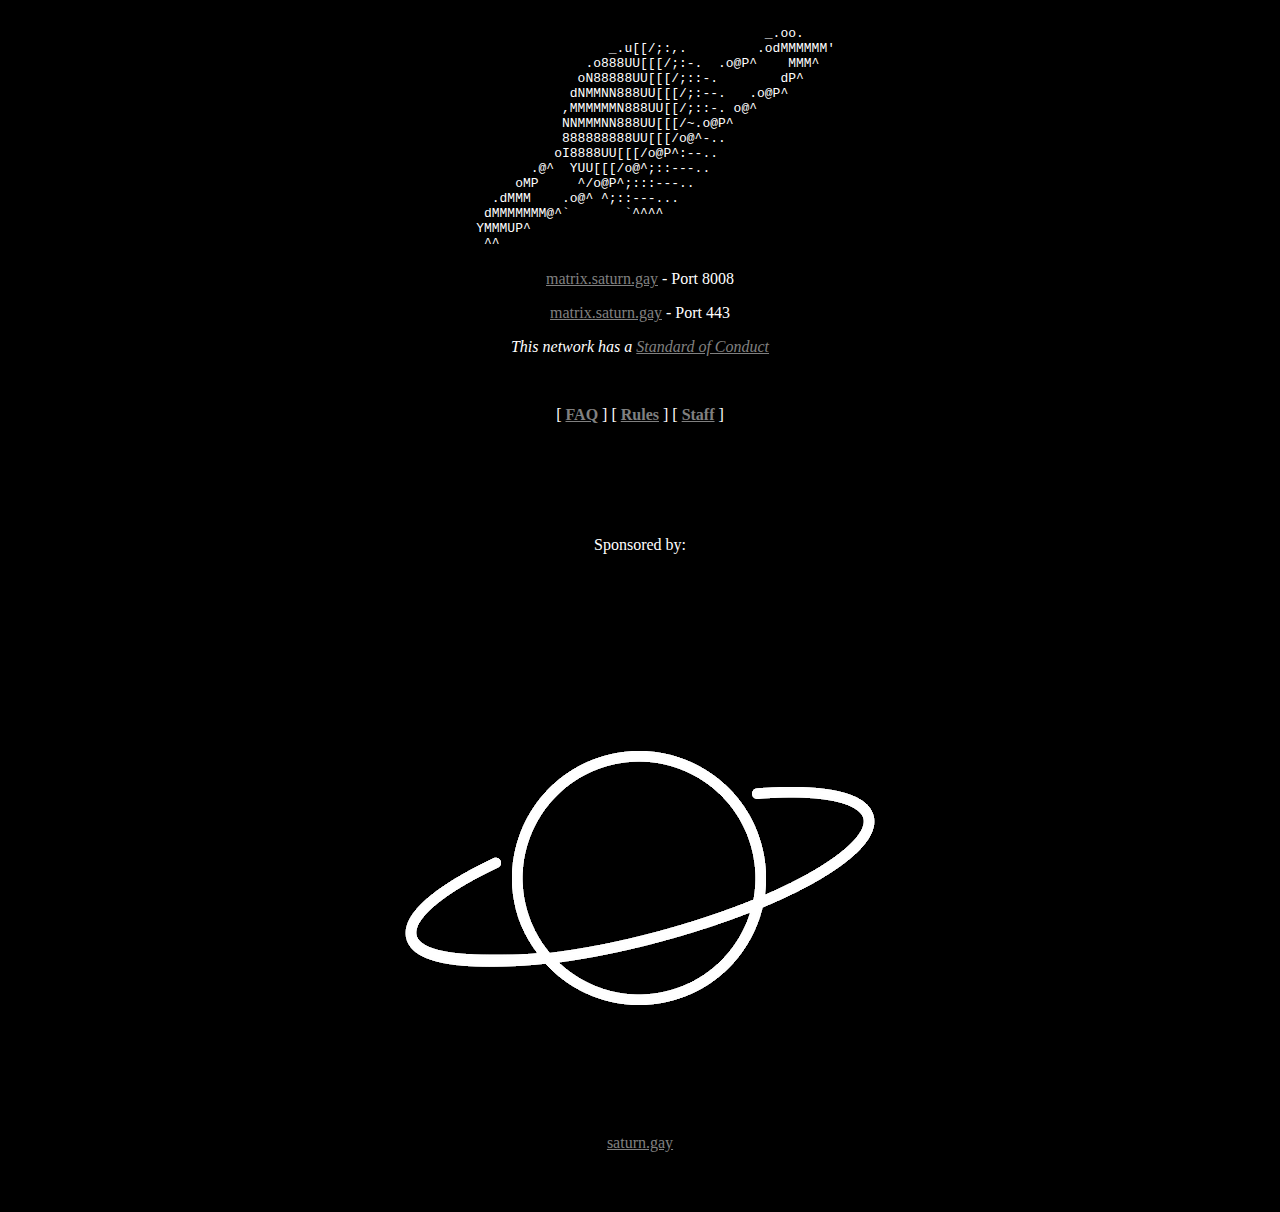
<file: index.html>
<html>
	<head>
		<title>matrix.saturn.gay</title>
	</head>
	<body bgcolor="black" text="white" link="gray" alink="white" vlink="white"> 
		<center>
<table><tr><td><pre><tt>
                                         _.oo.
                     _.u[[/;:,.         .odMMMMMM'
                  .o888UU[[[/;:-.  .o@P^    MMM^
                 oN88888UU[[[/;::-.        dP^
                dNMMNN888UU[[[/;:--.   .o@P^
               ,MMMMMMN888UU[[/;::-. o@^
               NNMMMNN888UU[[[/~.o@P^
               888888888UU[[[/o@^-..
              oI8888UU[[[/o@P^:--..
           .@^  YUU[[[/o@^;::---..
         oMP     ^/o@P^;:::---..
      .dMMM    .o@^ ^;::---...
     dMMMMMMM@^`       `^^^^
    YMMMUP^
     ^^
</tt></pre></td></tr></table>

			<p><a href="https://federationtester.matrix.org/#matrix.saturn.gay">matrix.saturn.gay</a> - Port 8008</p>
			<p><a href="https://federationtester.matrix.org/#matrix.saturn.gay:443">matrix.saturn.gay</a> - Port 443</p>
			<p><i>This network has a <a href="rules.html">Standard of Conduct</a></i></p>
			<br />

			<p>[ <b><a href="faq.html">FAQ</a></b> ] [ <b><a href="rules.html">Rules</a></b> ] [ <b><a href="staff.html">Staff</a></b> ]</p>


		</center>

		<div style="padding-top: 5em;">
			<center>
				<p>Sponsored by:</p>

				<table cellpadding="50">
						<td>&nbsp;</td>
						<td>
							<center><a href="https://saturn.gay"><img border="0" src="saturn.png" alt="saturn.gay" /><br />saturn.gay</a></center>
						</td>
						<td>&nbsp;</td>
					</tr>
				</table>
			</center>
		</div>


	</body>
</html>
</file>
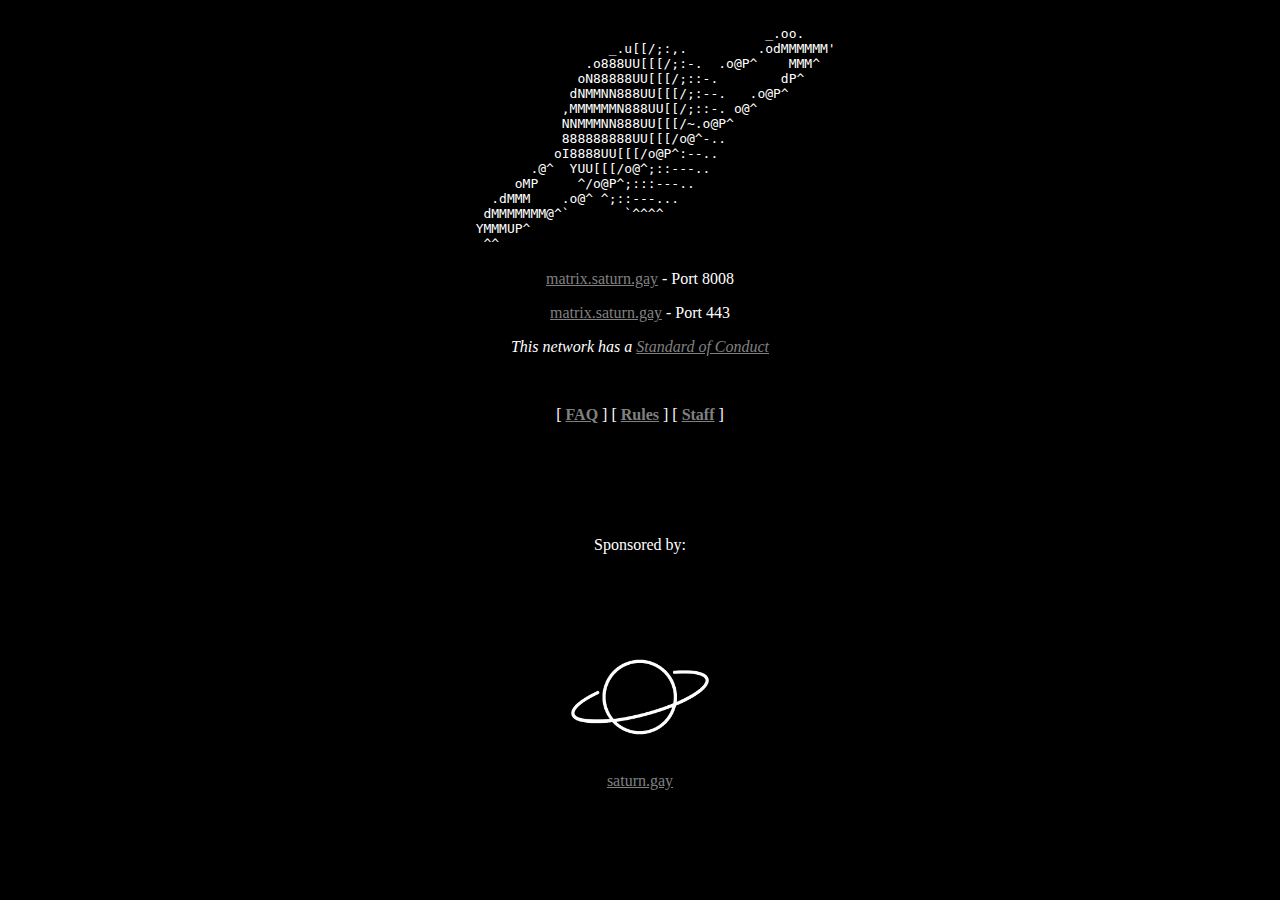
<file: html/index.html>
<html>
	<head>
		<title>matrix.saturn.gay</title>
	</head>
	<body bgcolor="black" text="white" link="gray" alink="white" vlink="white"> 
		<center>
<table><tr><td><pre><tt>
                                         _.oo.
                     _.u[[/;:,.         .odMMMMMM'
                  .o888UU[[[/;:-.  .o@P^    MMM^
                 oN88888UU[[[/;::-.        dP^
                dNMMNN888UU[[[/;:--.   .o@P^
               ,MMMMMMN888UU[[/;::-. o@^
               NNMMMNN888UU[[[/~.o@P^
               888888888UU[[[/o@^-..
              oI8888UU[[[/o@P^:--..
           .@^  YUU[[[/o@^;::---..
         oMP     ^/o@P^;:::---..
      .dMMM    .o@^ ^;::---...
     dMMMMMMM@^`       `^^^^
    YMMMUP^
     ^^
</tt></pre></td></tr></table>

			<p><a href="https://federationtester.matrix.org/#matrix.saturn.gay">matrix.saturn.gay</a> - Port 8008</p>
			<p><a href="https://federationtester.matrix.org/#matrix.saturn.gay:443">matrix.saturn.gay</a> - Port 443</p>
			<p><i>This network has a <a href="rules.html">Standard of Conduct</a></i></p>
			<br />

			<p>[ <b><a href="faq.html">FAQ</a></b> ] [ <b><a href="rules.html">Rules</a></b> ] [ <b><a href="staff.html">Staff</a></b> ]</p>


		</center>

		<div style="padding-top: 5em;">
			<center>
				<p>Sponsored by:</p>

				<table cellpadding="50">
						<td>&nbsp;</td>
						<td>
							<center><a href="https://saturn.gay"><img border="0" src="saturn.png" alt="saturn.gay" width="150" /><br />saturn.gay</a></center>
						</td>
						<td>&nbsp;</td>
					</tr>
				</table>
			</center>
		</div>


	</body>
</html>
</file>
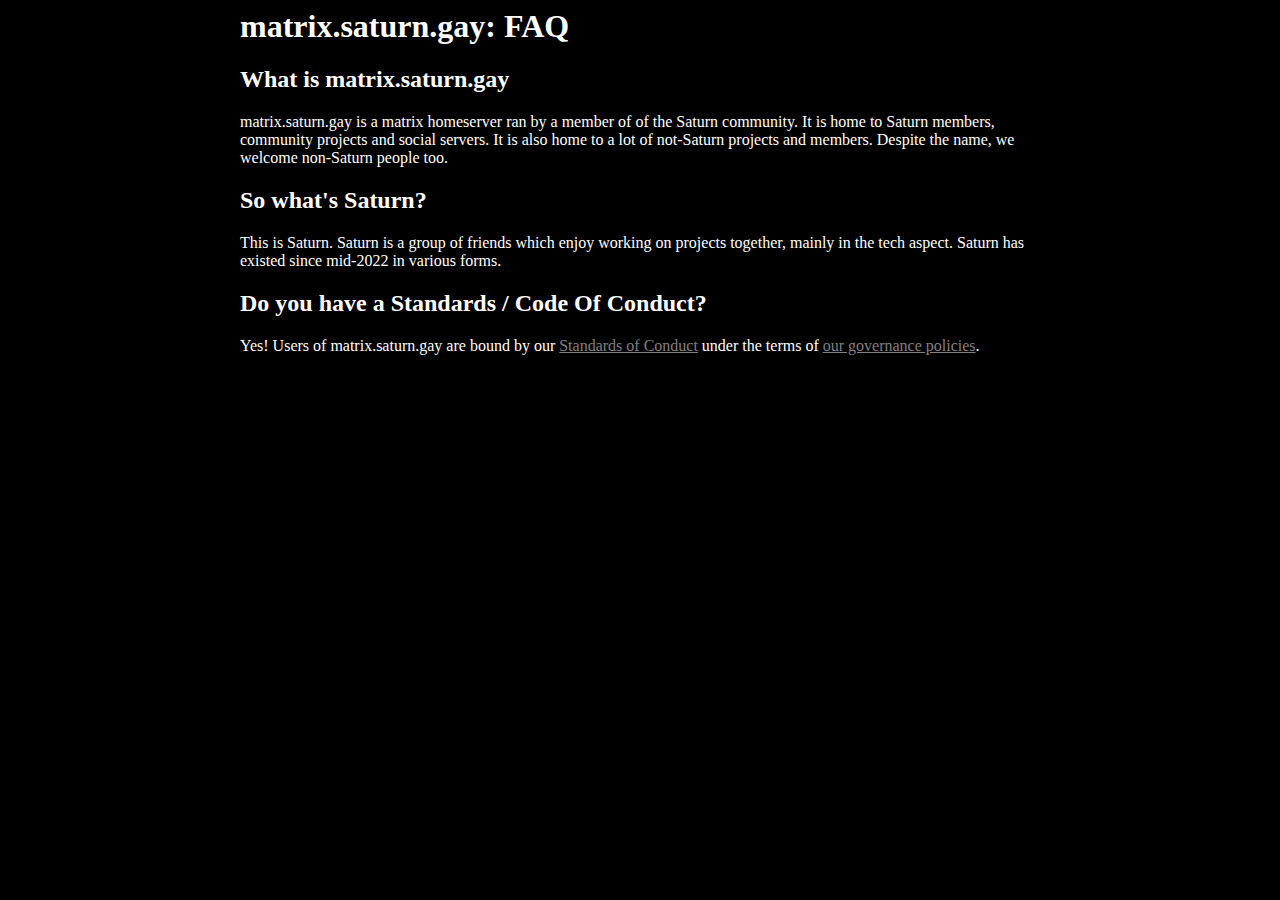
<file: faq.html>
<html>
	<head>
		<title>matrix.saturn.gay - FAQ</title>
        <link rel="stylesheet" href="style.css">
	</head>
	<body bgcolor="black" text="white" link="gray" alink="white" vlink="white">

		<h1>matrix.saturn.gay: FAQ</h1>

		<h2>What is matrix.saturn.gay</h2>
			<p>matrix.saturn.gay is a matrix homeserver ran by a member of
			of the Saturn community. It is home to Saturn members, community
			projects and social servers. It is also home to a lot of not-Saturn
			projects and members. Despite the name, we welcome non-Saturn people too.</p>

		<h2>So what's Saturn?</h2>
			<p>This is Saturn. Saturn is a group of friends which enjoy working
                on projects together, mainly in the tech aspect. Saturn has existed since
                mid-2022 in various forms.
            </p>

		<h2>Do you have a Standards / Code Of Conduct?</h2>
			<p>Yes! Users of matrix.saturn.gay are bound by our <a
			href="rules.html">Standards of Conduct</a> under the terms of <a
			href="governance.html">our governance policies</a>.</p>
	</body>
</html>
</file>
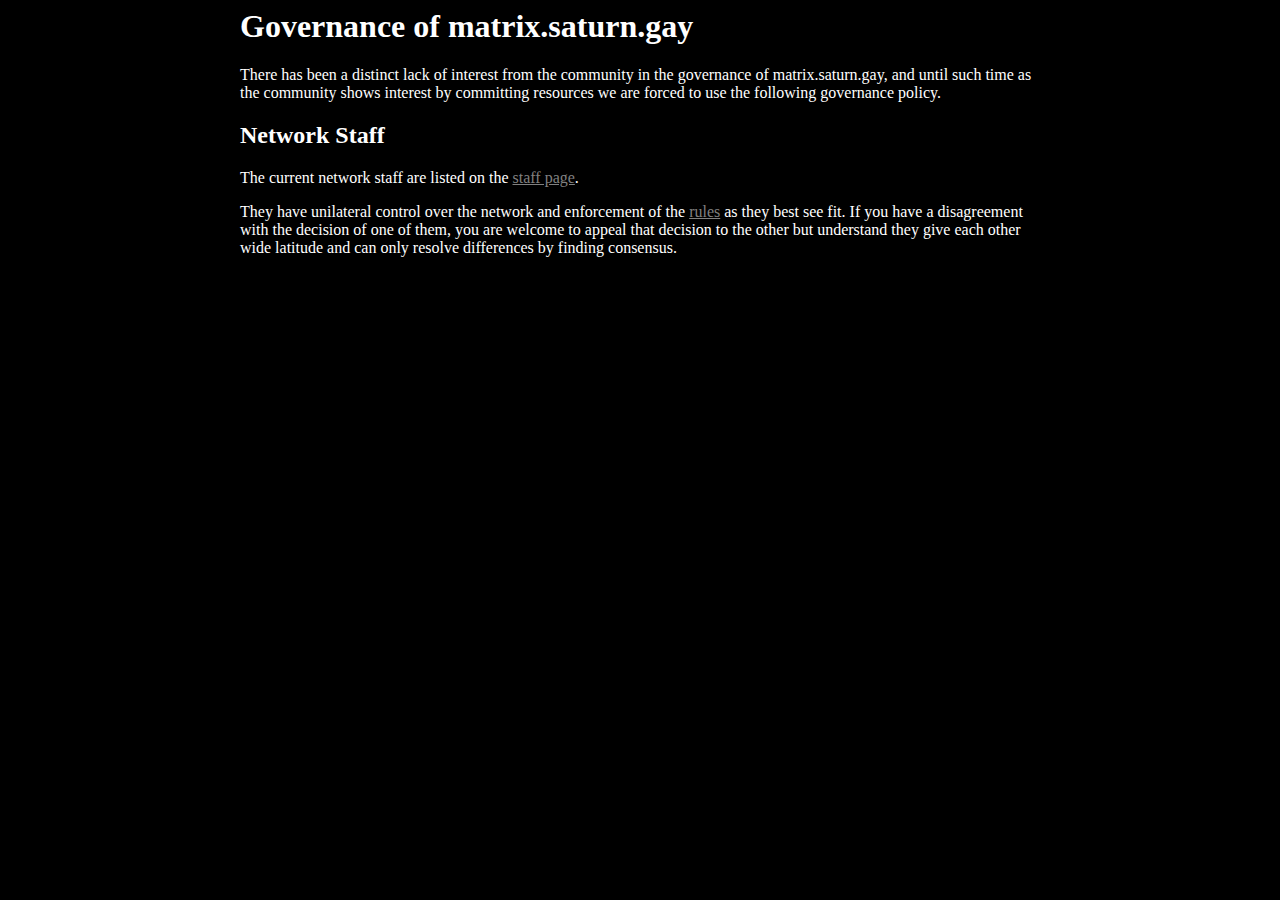
<file: governance.html>
<html>
    <head>
        <title>matrix.saturn.gay - Governance</title>
        <link rel="stylesheet" href="style.css">

	</head>
	<body bgcolor="black" text="white" link="gray" alink="white" vlink="white">

		<h1>Governance of matrix.saturn.gay</h1>

        <p>There has been a distinct lack of interest from the community in the
        governance of matrix.saturn.gay, and until such time as the community shows
        interest by committing resources we are forced to use the following
        governance policy.</p>

        <h2>Network Staff</h2>

	<p>The current network staff are listed on the <a href="staff.html">staff page</a>.</p>

        <p>They have unilateral control over the network and enforcement of the
        <a href="rules.html">rules</a> as they best see fit. If you have a
        disagreement with the decision of one of them, you are welcome to
        appeal that decision to the other but understand they give each other
        wide latitude and can only resolve differences by finding
        consensus.</p>

    </body>
</html>
</file>
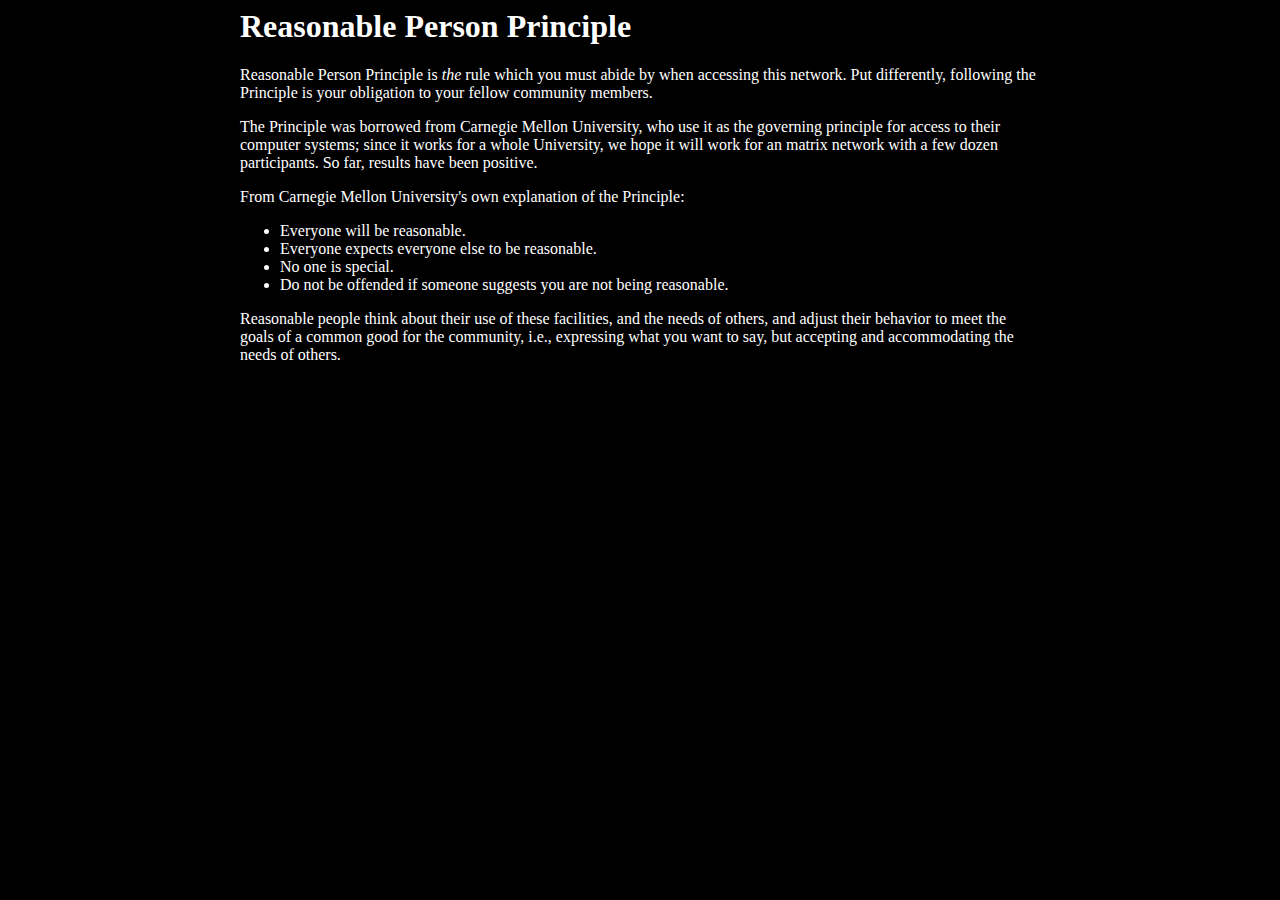
<file: reasonable_person.html>
<html>
	<head>
		<title>matrix.saturn.gay - Reasonable Person Principle</title>
		<link rel="stylesheet" href="style.css">
	</head>
	<body bgcolor="black" text="white" link="gray" alink="white" vlink="white"> 

		<h1>Reasonable Person Principle</h1>

		<p>Reasonable Person Principle is <i>the</i> rule which you must abide by when accessing this network. Put differently, following the Principle is your obligation to your fellow community members.</p>

		<p>The Principle was borrowed from Carnegie Mellon University, who use it as the governing principle for access to their computer systems; since it works for a whole University, we hope it will work for an matrix network with a few dozen participants. So far, results have been positive.</p>

		<p>From Carnegie Mellon University's own explanation of the Principle:
			<ul>
				<li>Everyone will be reasonable.</li>
				<li>Everyone expects everyone else to be reasonable.</li>
				<li>No one is special.</li>
				<li>Do not be offended if someone suggests you are not being reasonable.</li>
			</ul>
		</p>

		<p>Reasonable people think about their use of these facilities, and the needs of others, and adjust their behavior to meet the goals of a common good for the community, i.e., expressing what you want to say, but accepting and accommodating the needs of others.</p>

	</body>
</html>
</file>
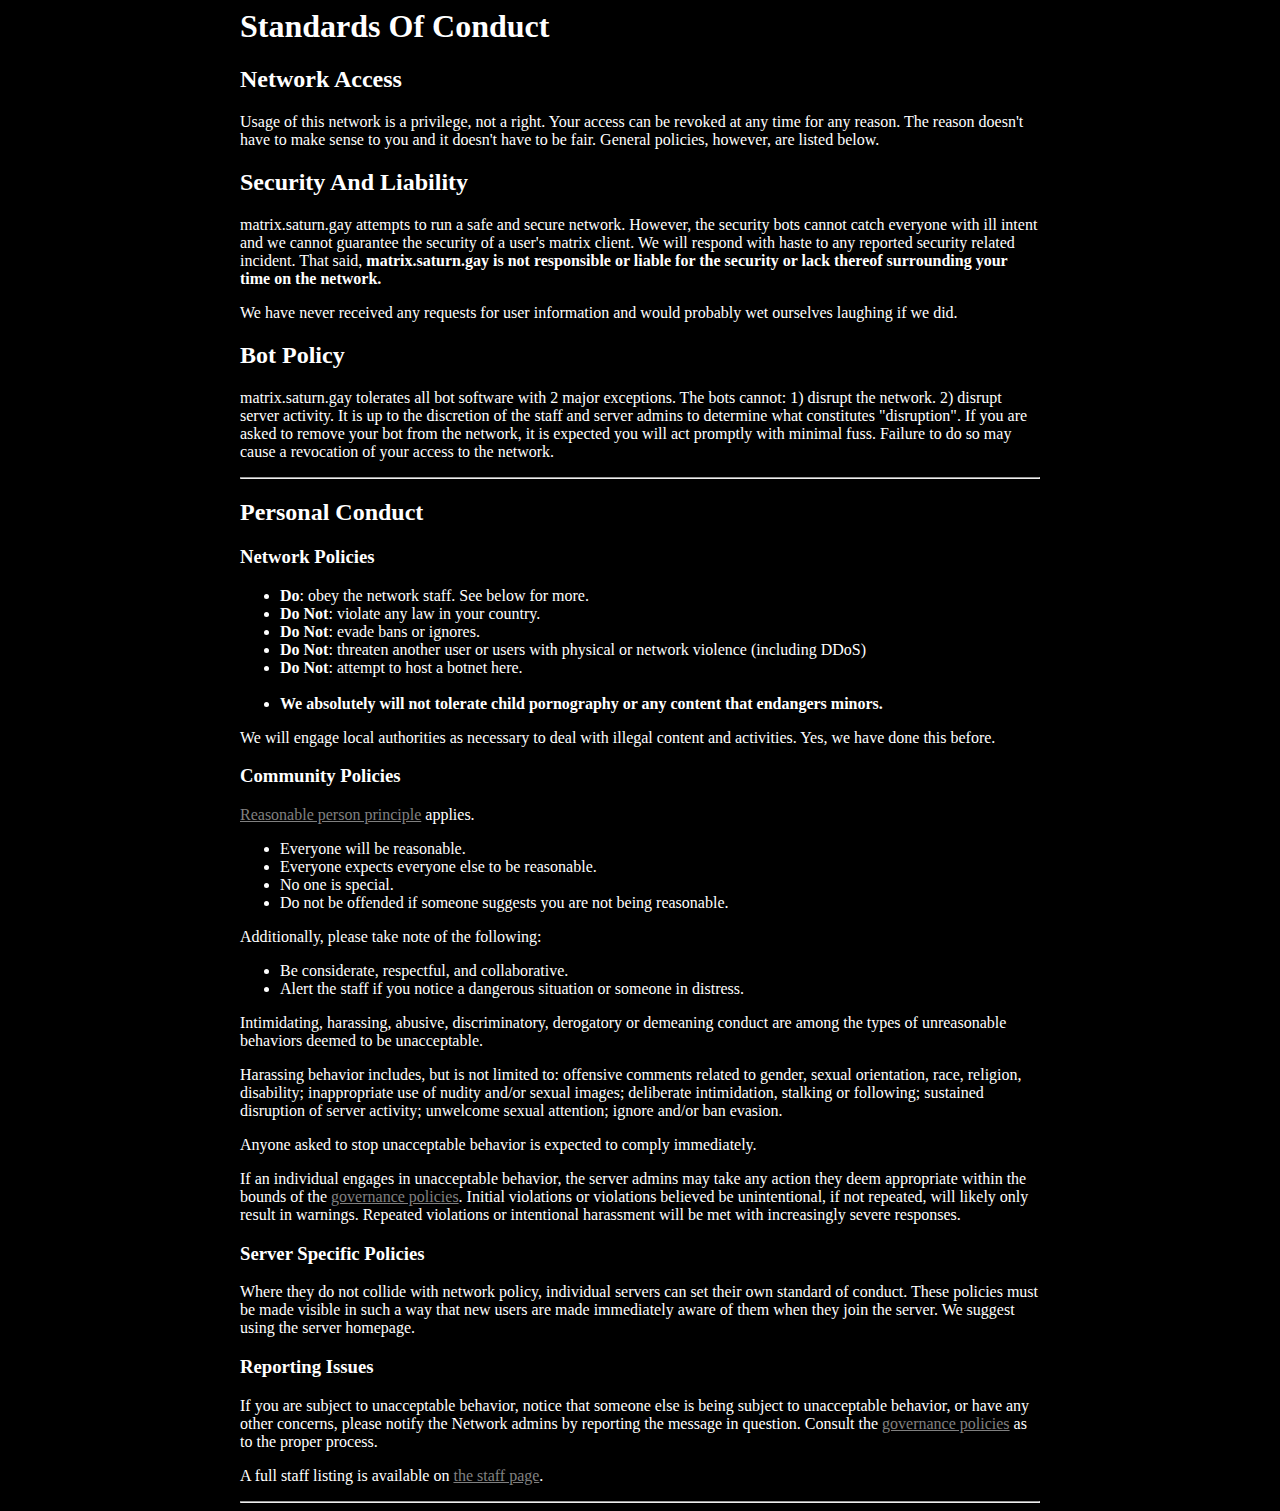
<file: rules.html>
<html>
	<head>
		<title>matrix.saturn.gay - Standards Of Conduct</title>
        <link rel="stylesheet" href="style.css">

	</head>
	<body bgcolor="black" text="white" link="gray" alink="white" vlink="white">

		<h1>Standards Of Conduct</h1>

		<h2 id="network-access">Network Access</h2>

		<p>Usage of this network is a privilege, not a right. Your access can be
		revoked at any time for any reason. The reason doesn't have to make sense to
		you and it doesn't have to be fair. General policies, however, are listed
		below.</p>

		<h2 id="security-and-liability">Security And Liability</h2>

		<p>matrix.saturn.gay attempts to run a safe and secure network. However, the security
		bots cannot catch everyone with ill intent and we cannot guarantee the security
		of a user's matrix client. We will respond with haste to any reported
		security related incident. That said, <b>matrix.saturn.gay is not responsible or
		liable for the security or lack thereof surrounding your time on the
		network.</b></p>

		<p>We have never received any requests for user information and would
		probably wet ourselves laughing if we did.</p>

		<h2 id="bot-policy">Bot Policy</h2>

		<p>matrix.saturn.gay tolerates all bot software with 2 major exceptions. The
		bots cannot: 1) disrupt the network. 2) disrupt server activity. It is
		up to the discretion of the staff and server admins to determine what
		constitutes "disruption". If you are asked to remove your bot from the
		network, it is expected you will act promptly with minimal fuss.
		Failure to do so may cause a revocation of your access to the network.

		<hr />

		<h2 id="personal-conduct">Personal Conduct</h2>

		<h3 id="network-policies">Network Policies</h3>

		<ul>
			<li><b>Do</b>: obey the network staff. See below for more.</li>
			<li><b>Do Not</b>: violate any law in your country.</li>
			<li><b>Do Not</b>: evade bans or ignores.</li>
			<li><b>Do Not</b>: threaten another user or users with physical or
			network violence (including DDoS)</li>
			<li><b>Do Not</b>: attempt to host a botnet here.</li>
			<br>
			<li><b>We absolutely will not tolerate child pornography or any content
			that endangers minors.</b></li>
		</ul>

		<p>We will engage local authorities as necessary to deal with illegal
		content and activities. Yes, we have done this before.</p>

		<h3 id="community-policies">Community Policies</h3>

		<p><a href="reasonable_person.html">Reasonable person principle</a> applies.</p>

		<ul>
			<li>Everyone will be reasonable.</li>
			<li>Everyone expects everyone else to be reasonable.</li>
			<li>No one is special.</li>
			<li>Do not be offended if someone suggests you are not being reasonable.</li>
		</ul>

		<p>Additionally, please take note of the following:</p>

		<ul>
			<li>Be considerate, respectful, and collaborative.</li>
			<li>Alert the staff if you notice a dangerous situation or someone
			in distress.</li>
		</ul>

		<p>Intimidating, harassing, abusive, discriminatory, derogatory or demeaning
		conduct are among the types of unreasonable behaviors deemed to be unacceptable.</p>

		<p>Harassing behavior includes, but is not limited to: offensive comments
		related to gender, sexual orientation, race, religion, disability;
		inappropriate use of nudity and/or sexual images; deliberate
		intimidation, stalking or following; sustained disruption of server
		activity; unwelcome sexual attention; ignore and/or ban evasion.</p>

		<p>Anyone asked to stop unacceptable behavior is expected to comply
		immediately.</p>

		<p>If an individual engages in unacceptable behavior, the server admins may take any
		action they deem appropriate within the bounds of the
		<a href="governance.html">governance policies</a>. Initial violations or violations
		believed be unintentional, if not repeated, will likely only result in warnings.
		Repeated violations or intentional harassment will be met with increasingly
		severe responses.</p>


		<h3 id="server-specific-policies">Server Specific Policies</h3>

		<p>Where they do not collide with network policy, individual servers
		can set their own standard of conduct. These policies must be made
		visible in such a way that new users  are made immediately aware of
		them when they join the server. We suggest using the server
		homepage.</p>

		<h3 id="reporting-issues">Reporting Issues</h3>

		<p>If you are subject to unacceptable behavior, notice that someone else
		is being subject to unacceptable behavior, or have any other concerns,
		please notify the Network admins by reporting the message in question.
		Consult the <a href="governance.html">governance policies</a> as to the
		proper process.</p>

		<p>A full staff listing is available on <a href="staff.html">the staff
		page</a>.</p>

		<hr />

	</body>
</html>
</file>
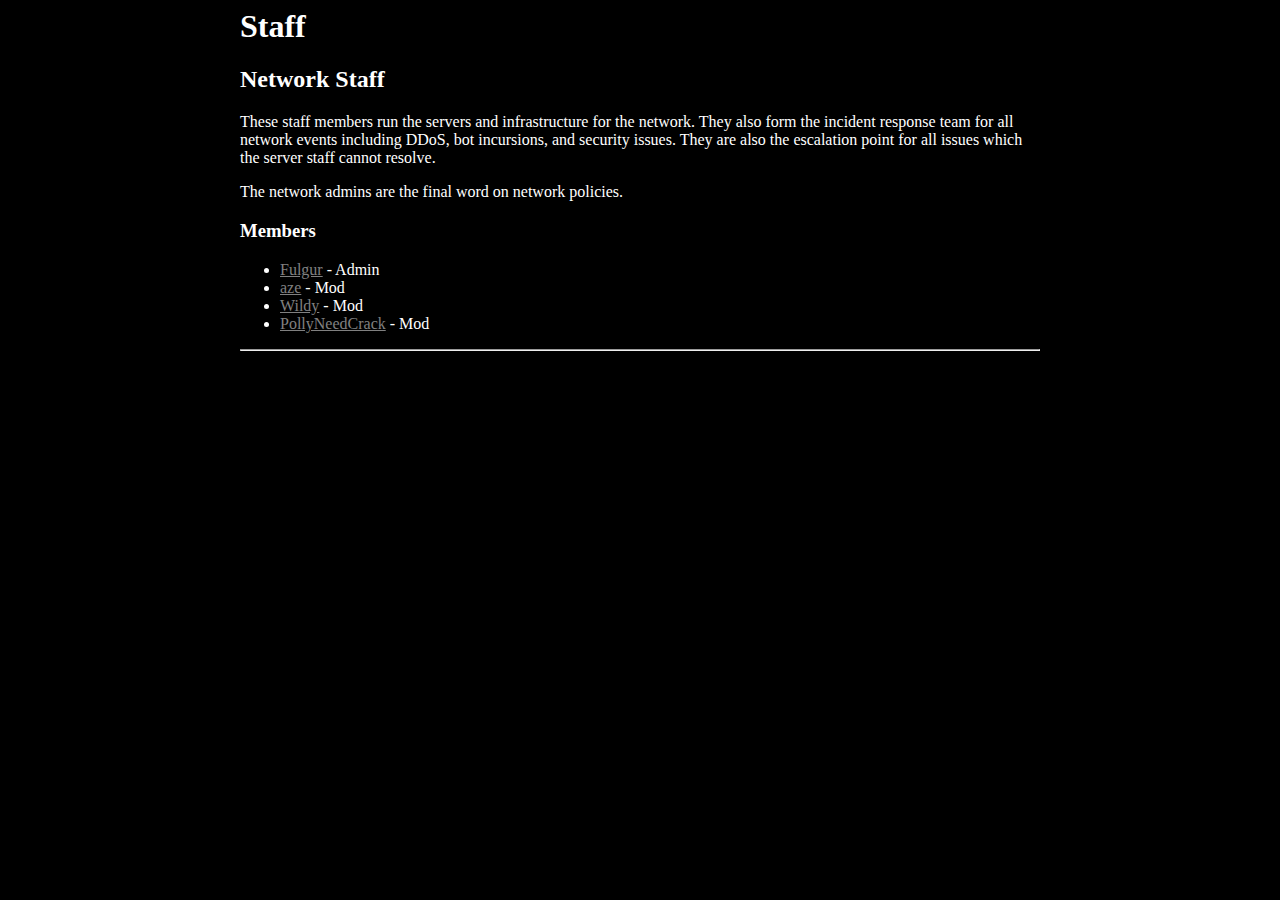
<file: staff.html>
<html>
	<head>
		<title>matrix.saturn.gay - Standards Of Conduct</title>
        <link rel="stylesheet" href="style.css">

	</head>
	<body bgcolor="black" text="white" link="gray" alink="white" vlink="white">

		<h1>Staff</h1>

		<h2>Network Staff</h2>

		<p>These staff members run the servers and infrastructure for the
		network. They also form the incident response team for all network
		events including DDoS, bot incursions, and security issues. They are
		also the escalation point for all issues which the server staff
		cannot resolve.</p>

		<p>The network admins are the final word on network policies.</p>

		<h3>Members</h3>

		<ul>
			<li><a href="https://matrix.to/#/@admin:nont.nl">Fulgur</a> - Admin</li>
            <li><a href="https://matrix.to/#/@z:nont.nl">aze</a> - Mod</li>		
            <li><a href="https://matrix.to/#/@wild:nont.nl">Wildy</a> - Mod</li>
            <li><a href="https://matrix.to/#/@polly:nont.nl">PollyNeedCrack</a> - Mod</li>	    	
		</ul>

		<hr />

	</body>
</html>
</file>
<file: style.css>
body {
    max-width: 50em;
    margin-left: auto;
    margin-right: auto;
}
</file>
